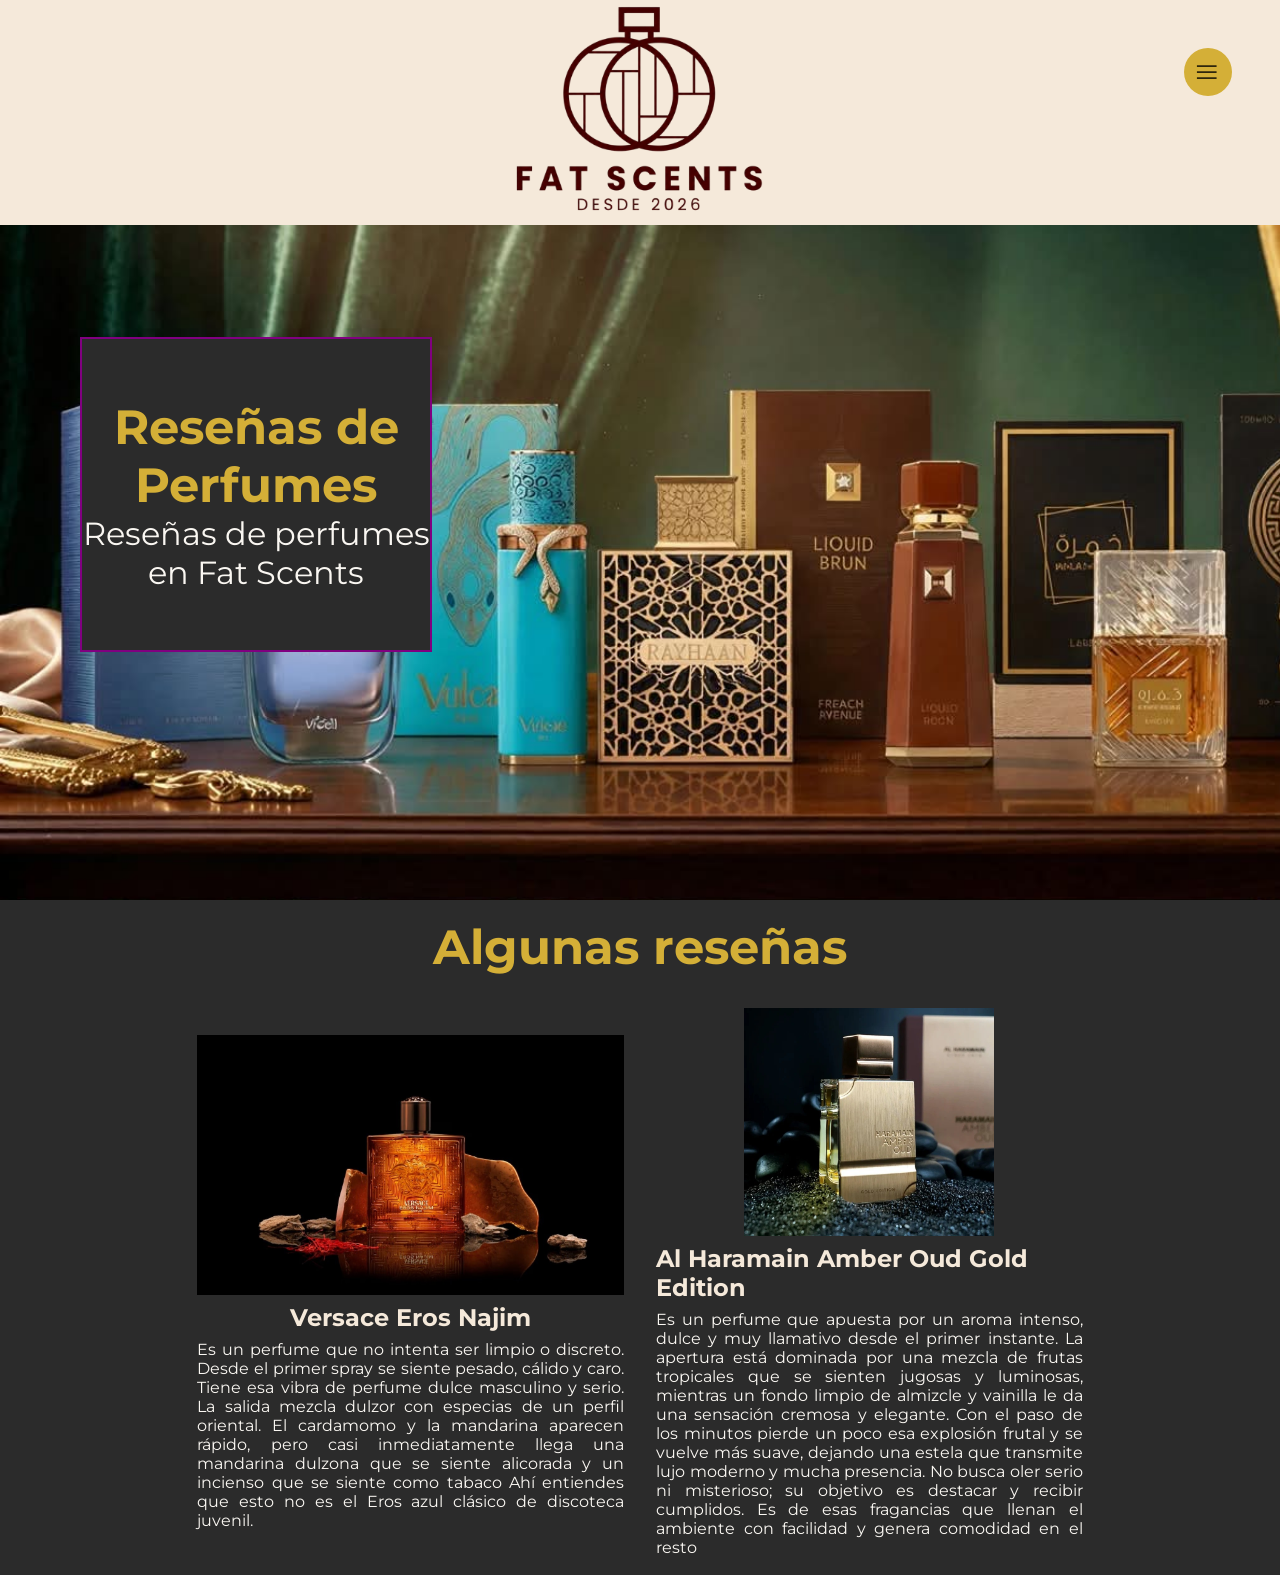
<file: index.html>
<!DOCTYPE html>
<html lang="en">
<head>
    <meta charset="UTF-8">
    <meta name="viewport" content="width=device-width, initial-scale=1.0">
    <meta name="google" content="notranslate">
    <title>Fat Scents - Home</title>
    <link rel="stylesheet" href="style.css">
    <link rel="icon" type="icon/x-image" href="img/Logo.png">

    <style>

    </style>
</head>
<body>
    <nav id="navBar">
        <div id="navInfo">
            <a href="index.html">Inicio</a>
            <a href="reseñas.html">Reseñas</a>
        </div>
        <div id="navOverlay"></div>
    </nav>

    <header id="head">
        <img src="img/Fat scents Logo sin fondo.png" alt="Logo" width="400rem">
        <button id="navbarBTN" type="button" aria-label="Abrir menú">|||</button>
    </header>

    <main>
        <section id="section1">
            <div>
            <h1>Reseñas de Perfumes</h1>
            <p>Reseñas de perfumes en Fat Scents</p>
            </div>
        </section>

        <section id="section2">
            <header>
                <h1>Algunas reseñas</h1>
            </header>
            <article>
                <figure>
                    <img src="img/Reseña 1.JPG" alt="Reseña 1" width="450rem">
                    <h2>Versace Eros Najim</h2>
                    <p>Es un perfume que no intenta ser limpio o discreto. Desde el primer spray se siente pesado, cálido y caro. Tiene esa vibra de perfume dulce masculino y serio.
                    La salida mezcla dulzor con especias de un perfil oriental. El cardamomo y la mandarina aparecen rápido, pero casi inmediatamente llega una mandarina dulzona que se siente alicorada y un incienso que se siente como tabaco Ahí entiendes que esto no es el Eros azul clásico de discoteca juvenil.</p>
                </figure>
                <figure>
                    <img src="img/Reseña 2.jpeg" alt="Reseña 2" width="250rem">
                    <h2>Al Haramain Amber Oud Gold Edition</h2>
                    <p>Es un perfume que apuesta por un aroma intenso, dulce y muy llamativo desde el primer instante. La apertura está dominada por una mezcla de frutas tropicales que se sienten jugosas y luminosas, mientras un fondo limpio de almizcle y vainilla le da una sensación cremosa y elegante. Con el paso de los minutos pierde un poco esa explosión frutal y se vuelve más suave, dejando una estela que transmite lujo moderno y mucha presencia. No busca oler serio ni misterioso; su objetivo es destacar y recibir cumplidos. Es de esas fragancias que llenan el ambiente con facilidad y genera comodidad en el resto</p>
                </figure>
            </article>
        </section>
    </main>


    <script src="scripts/main.js"> </script>
</body>
</html>
</file>
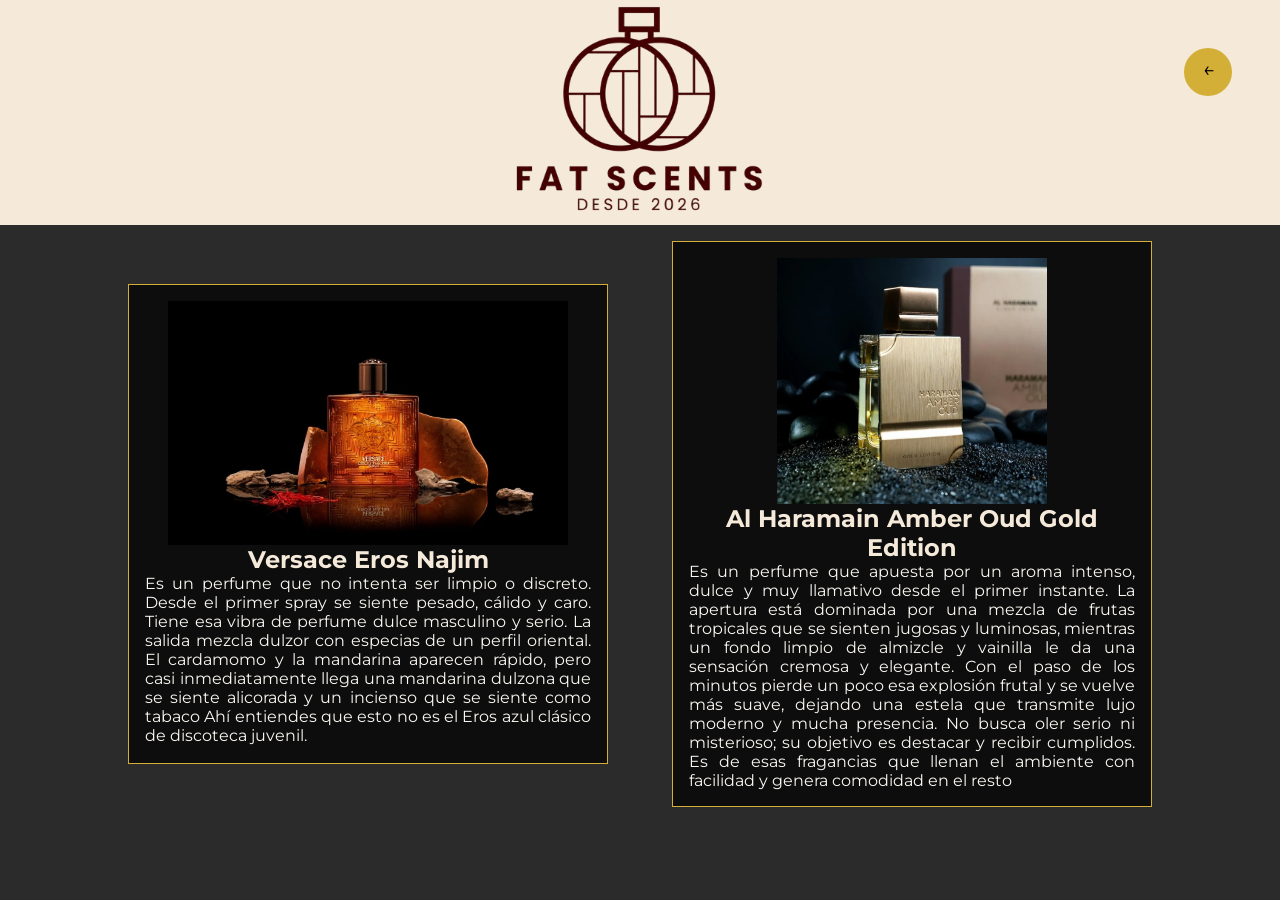
<file: reseñas.html>
<!DOCTYPE html>
<html lang="en">
<head>
    <meta charset="UTF-8">
    <meta name="viewport" content="width=device-width, initial-scale=1.0">
    <meta name="google" content="notranslate">
    <title>Fat Scents - Reseñas</title>
    <link rel="stylesheet" href="reseñasStyle.css">
    <link rel="icon" type="icon/x-image" href="img/Logo.png">
</head>
<body>
    <header id="head">
        <img src="img/Fat scents Logo sin fondo.png" alt="Logo" width="400rem">
        <button id="navbarBTN" type="button" onclick="window.location.href='index.html'">&rightarrow;</button>
    </header>
    
    <section>
        <article id="Reseña-1">
            <img src="img/Reseña 1.JPG" alt="Reseña 1" width="400rem">
            <h2>Versace Eros Najim</h2>
            <p>Es un perfume que no intenta ser limpio o discreto. Desde el primer spray se siente pesado, cálido y caro. Tiene esa vibra de perfume dulce masculino y serio. La salida mezcla dulzor con especias de un perfil oriental. El cardamomo y la mandarina aparecen rápido, pero casi inmediatamente llega una mandarina dulzona que se siente alicorada y un incienso que se siente como tabaco Ahí entiendes que esto no es el Eros azul clásico de discoteca juvenil.</p>
        </article>

        <article id="Reseña-2">
            <img src="img/Reseña 2.jpeg" alt="Reseña 2" width="270rem">
            <h2>Al Haramain Amber Oud Gold Edition</h2>
            <p>Es un perfume que apuesta por un aroma intenso, dulce y muy llamativo desde el primer instante. La apertura está dominada por una mezcla de frutas tropicales que se sienten jugosas y luminosas, mientras un fondo limpio de almizcle y vainilla le da una sensación cremosa y elegante. Con el paso de los minutos pierde un poco esa explosión frutal y se vuelve más suave, dejando una estela que transmite lujo moderno y mucha presencia. No busca oler serio ni misterioso; su objetivo es destacar y recibir cumplidos. Es de esas fragancias que llenan el ambiente con facilidad y genera comodidad en el resto</p>

        </article>
    </section>
</body>
</html>
</file>
<file: style.css>
@import url('https://fonts.googleapis.com/css2?family=Montserrat:ital,wght@0,100..900;1,100..900&display=swap');

* {
    margin: 0;
    padding: 0;
    font-family: "Montserrat", sans-serif;
    box-sizing: border-box;
}

html, body {
    min-height: 100%;
    width: 100%;
    overflow-x: hidden;
    background-color: var(--color2-);
}

body {
    min-height: 100vh;
}

img {
    max-width: 100%;
    height: auto;
    display: block;
}

:root {
    --color1- : #0D0D0D;
    --color2- : #2B2B2B;
    --color3- : #D4AF37;
    --color4- : #F5E9DA;
    --color5- : #FAF7F2;
}

body.no-scroll {
    overflow: hidden;
}

main {
    background-color: var(--color2-);
    width: 100%;
    height: auto;
}

section {
    background-color: transparent;
    width: 100%;
    height: auto;
    min-height: 75vh;
}

h1 {
    color: var(--color3-);
    font-size: 3rem;
}

/*Header*/

#head {
    width: 100%;
    height: 25vh;
    display: flex;
    justify-content: center;
    align-items: center;
    background-color: var(--color4-);
}

#head button {
    border: none;
    transform: rotate(90deg);
    position: absolute;
    top: 3rem;
    right: 3rem;
    background-color: var(--color3-);
    border-radius: 100%;
    width: 3rem;
    height: 3rem;
    font-size: 1.3rem;
    display: flex;
    justify-content: center;
    align-items: center;
    line-height: 1;
    text-align: center;
    cursor: pointer;
}

/*Section 1*/

#section1 {
    width: 100%;
    height: 75vh;
    background-image: url(img/background.jpg);
    background-size: cover;
    background-repeat: no-repeat;
    display: flex;
}

#section1 div {
    display: flex;
    justify-content: center;
    align-items: center;
    flex-direction: column;
    border: 2px solid purple;
    height: 35vh;
    width: 22rem;
    text-align: center;
    position: relative;
    top: 7rem;
    left: 5rem;
    background-color: var(--color2-);
}

#section1 button {
    border: .2rem solid var(--color1-);
    background-color: var(--color3-);
    height: 4rem;
    width: 14rem;
}

#section1 button a {
    font-size: 1.5rem;
    text-decoration: none;
    color: var(--color1-);
}

#section1 p {
    color: var(--color5-);
    font-size: 2rem;
}

/*section2*/

#section2 {
    height: 60vh;
    width: 100%;
    display: flex;
    justify-content: center;
    align-items: center;
    flex-direction: column;
}

#section2 h1 {
    color: var(--color3-);
}

#section2 header {
    display: flex;
    justify-content: center;
    align-items: center;
    margin-bottom: 2rem;
}

#section2 article {
    display: flex;
    justify-content: center;
    align-items: center;
    gap: 2rem;
}

#section2 article figure {
    display: flex;
    justify-content: center;
    align-items: center;
    flex-direction: column;
    gap: .5rem;
    width: 33.33%;
}

#section2 article figure p {
    color: var(--color5-);
    text-align: justify;
}

#section2 article figure h2 {
    color: var(--color4-);
    font-weight: bold;
}

/*Navbar*/

nav {
    display: none;
    position: fixed;
    inset: 0;
    z-index: 30;
}

nav.active {
    display: flex;
}

nav #navInfo {
    display: flex;
    justify-content: flex-start;
    align-items: stretch;
    flex-direction: column;
    width: min(80vw, 20rem);
    background-color: var(--color2-);
    height: 100%;
    gap: 1rem;
    padding: 3rem 1rem 1rem;
    z-index: 1;
}

nav #navOverlay {
    flex: 1;
    height: 100%;
    background-color: rgba(13, 13, 13, 0.75);
}

nav a {
    display: flex;
    justify-content: center;
    align-items: center;
    background-color: var(--color3-);
    border: .2rem solid var(--color1-);
    width: 100%;
    text-decoration: none;
    color: var(--color1-);
    height: 2.7rem;
    border-radius: .3rem;
}



/*Responsive*/

/*Celulares*/
@media screen and (max-width: 768px) {
    #head {
        height: auto;
        min-height: 20vh;
        width: 100%;
        margin: 0;
        padding: 1rem 1rem 1.2rem;
        box-sizing: border-box;
        justify-content: flex-start;
    }

    #head img {
        width: min(14rem, 70vw);
    }

    #head button {
        top: 1rem;
        right: 1rem;
        width: 2.6rem;
        height: 2.6rem;
        font-size: 1rem;
    }

    #section1 {
        height: auto;
        min-height: 70vh;
        justify-content: center;
        align-items: center;
        background-position: center;
        background-color: var(--color2-);
        width: 100%;
        box-sizing: border-box;
        padding: 1rem;
    }

    #section1 div {
        width: min(90%, 20rem);
        height: auto;
        top: 0;
        left: 0;
        padding: 1.5rem;
        margin: 0 auto;
    }

    #section1 h1 {
        font-size: 2rem;
    }

    #section1 p {
        font-size: 1.2rem;
    }

    #section2 {
        height: auto;
        padding: 2rem 1rem;
        background-color: var(--color2-);
    }

    #section2 article {
        flex-direction: column;
        gap: 1rem;
    }

    #section2 article figure {
        width: 100%;
        padding: 0 0.25rem;
    }

    nav #navInfo {
        width: min(85vw, 20rem);
    }
}

/*Tablets*/
@media screen and (min-width: 769px) and (max-width: 1024px) {
    #section1 div {
        width: 20rem;
        left: 2rem;
        top: 4rem;
    }

    #section2 article {
        gap: 1rem;
        flex-wrap: wrap;
    }

    #section2 article figure {
        width: calc(50% - 0.5rem);
        padding: 0 0.5rem;
    }

    nav #navInfo {
        width: 40vw;
        max-width: 18rem;
    }
}
</file>
<file: reseñasStyle.css>
@import url('https://fonts.googleapis.com/css2?family=Montserrat:ital,wght@0,100..900;1,100..900&display=swap');

* {
    margin: 0;
    padding: 0;
    font-family: "Montserrat", sans-serif;
    box-sizing: border-box;
}

html, body {
    min-height: 100%;
    width: 100%;
    overflow-x: hidden;
    background-color: var(--color2-);
}

body {
    min-height: 100vh;
}

:root {
    --color1- : #0D0D0D;
    --color2- : #2B2B2B;
    --color3- : #D4AF37;
    --color4- : #F5E9DA;
    --color5- : #FAF7F2;
}

body {
    background-color: var(--color2-);
    min-height: 100vh;
}

img {
    max-width: 100%;
    height: auto;
    display: block;
}

#head {
    width: 100%;
    height: 25vh;
    display: flex;
    justify-content: center;
    align-items: center;
    background-color: var(--color4-);
}

#head button {
    border: none;
    transform: rotate(180deg);
    position: absolute;
    top: 3rem;
    right: 3rem;
    background-color: var(--color3-);
    border-radius: 100%;
    width: 3rem;
    height: 3rem;
    font-size: 1.3rem;
    display: flex;
    justify-content: center;
    align-items: center;
    line-height: 1;
    text-align: center;
    cursor: pointer;
}

section {
    display: flex;
    justify-content: center;
    align-items: center;
    gap: 4rem;
}

article {
    border: .1rem solid var(--color3-);
    background-color: var(--color1-);
    width: 30rem;
    min-height: 30rem;
    display: flex;
    flex-direction: column;
    align-items: center;
    padding: 1rem;
    margin-top: 1rem;
    overflow: hidden;
    word-wrap: break-word;
    overflow-wrap: anywhere;
}

article h2 {
    color: var(--color4-);
    text-align: center;
}

article p {
    color: var(--color5-);
    text-align: justify;
    width: 100%;
}

article img {
    max-width: 100%;
    height: auto;
    object-fit: contain;
}

/*Celulares*/
@media screen and (max-width: 768px) {
    #head {
        height: auto;
        min-height: 20vh;
        width: 100%;
        padding: 1rem 1rem 1.2rem;
        justify-content: flex-start;
    }

    #head img {
        width: min(14rem, 70vw);
    }

    #head button {
        top: 1rem;
        right: 1rem;
        width: 2.6rem;
        height: 2.6rem;
    }

    section {
        flex-direction: column;
        gap: 1rem;
        padding: 1rem;
        align-items: stretch;
    }

    article {
        width: 100%;
        height: auto;
        margin-top: 0;
    }
}

/*Tablets*/
@media screen and (min-width: 769px) and (max-width: 1024px) {
    section {
        gap: 1.5rem;
        flex-wrap: wrap;
    }

    article {
        width: calc(50% - 0.75rem);
        height: auto;
    }
}
</file>
